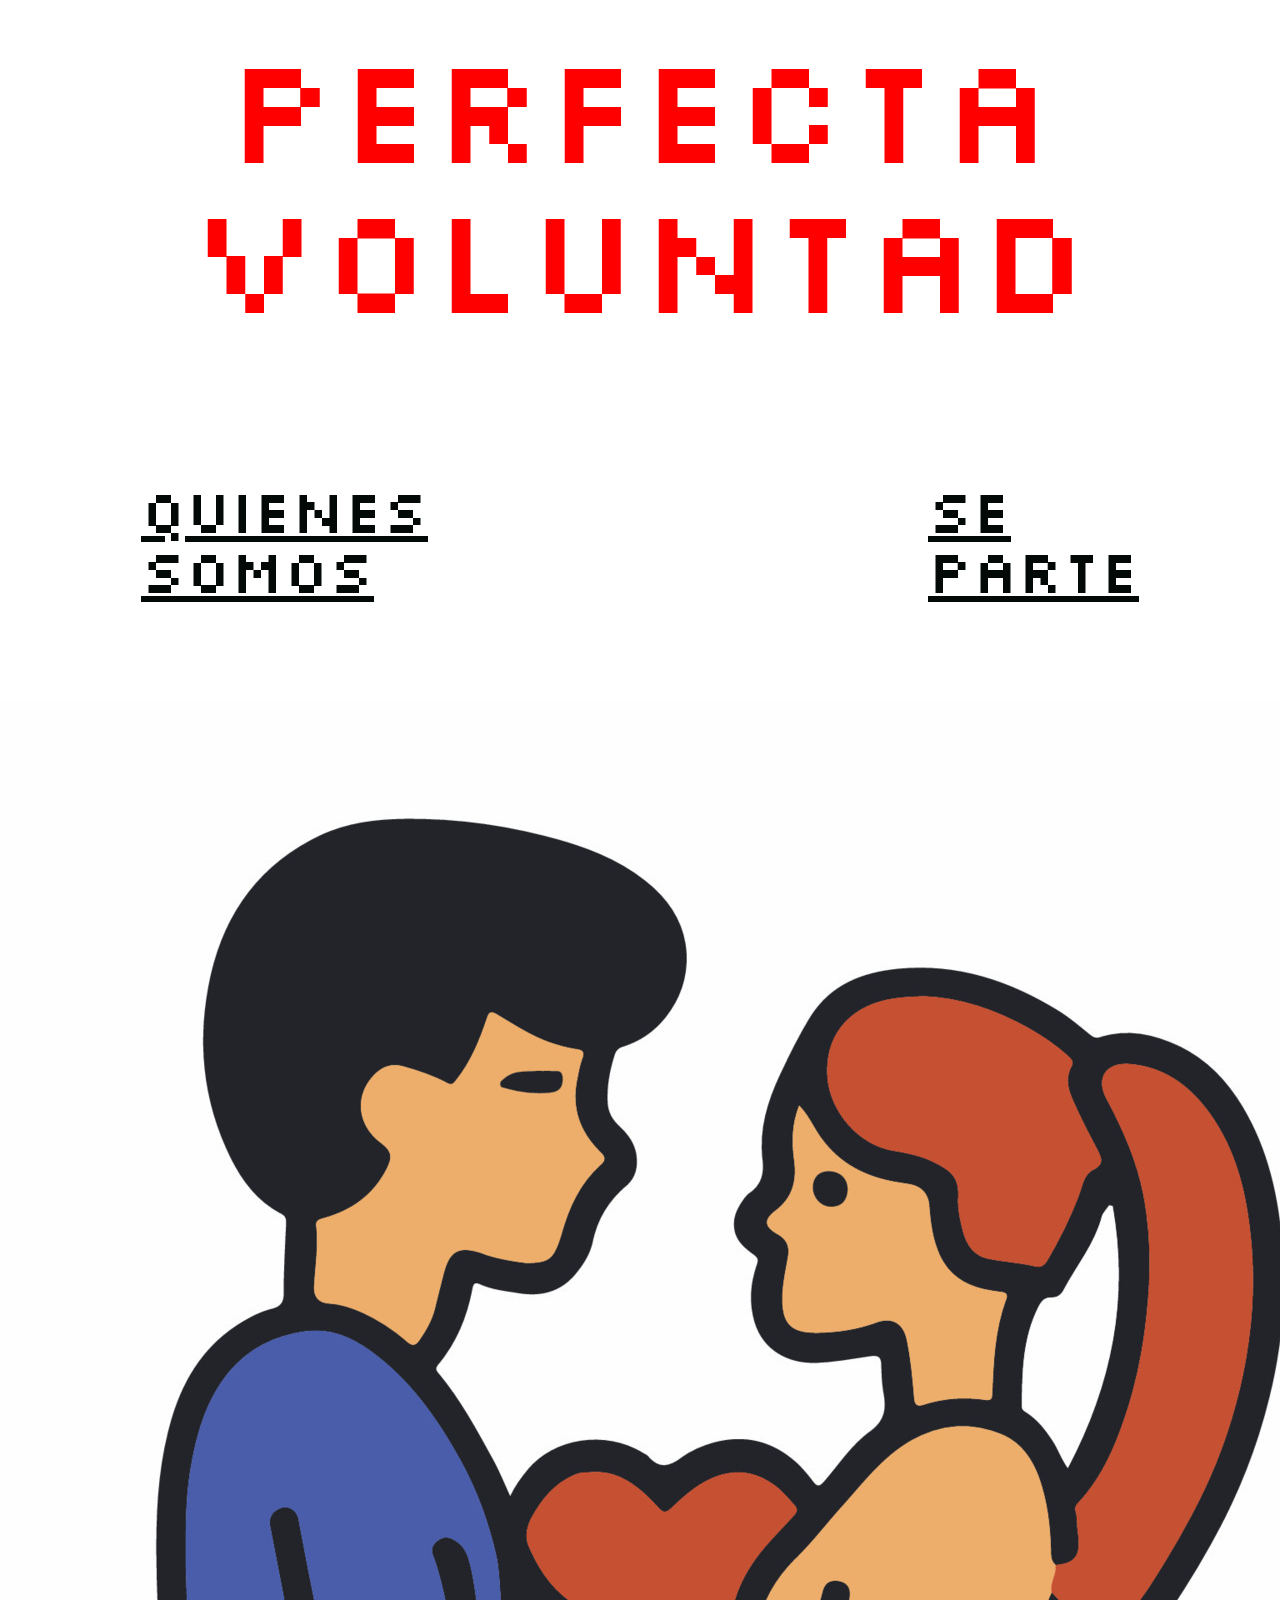
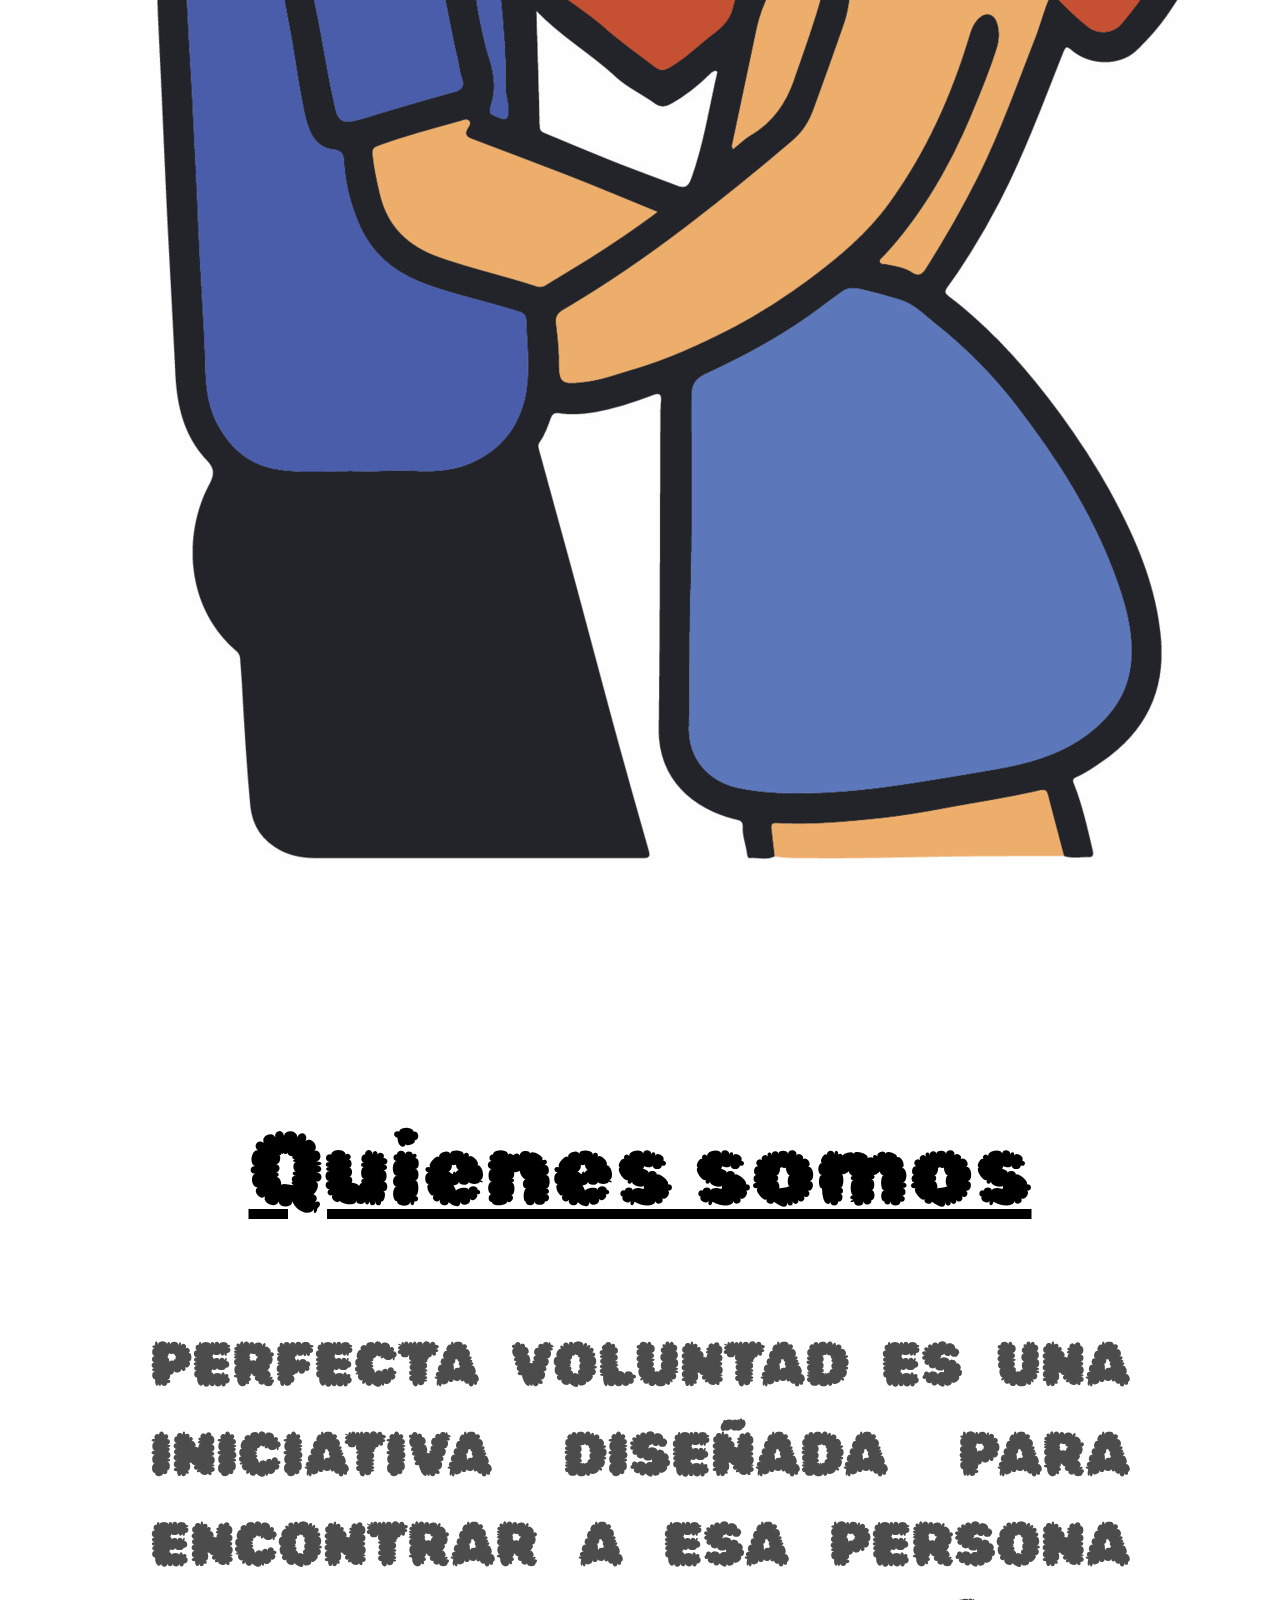
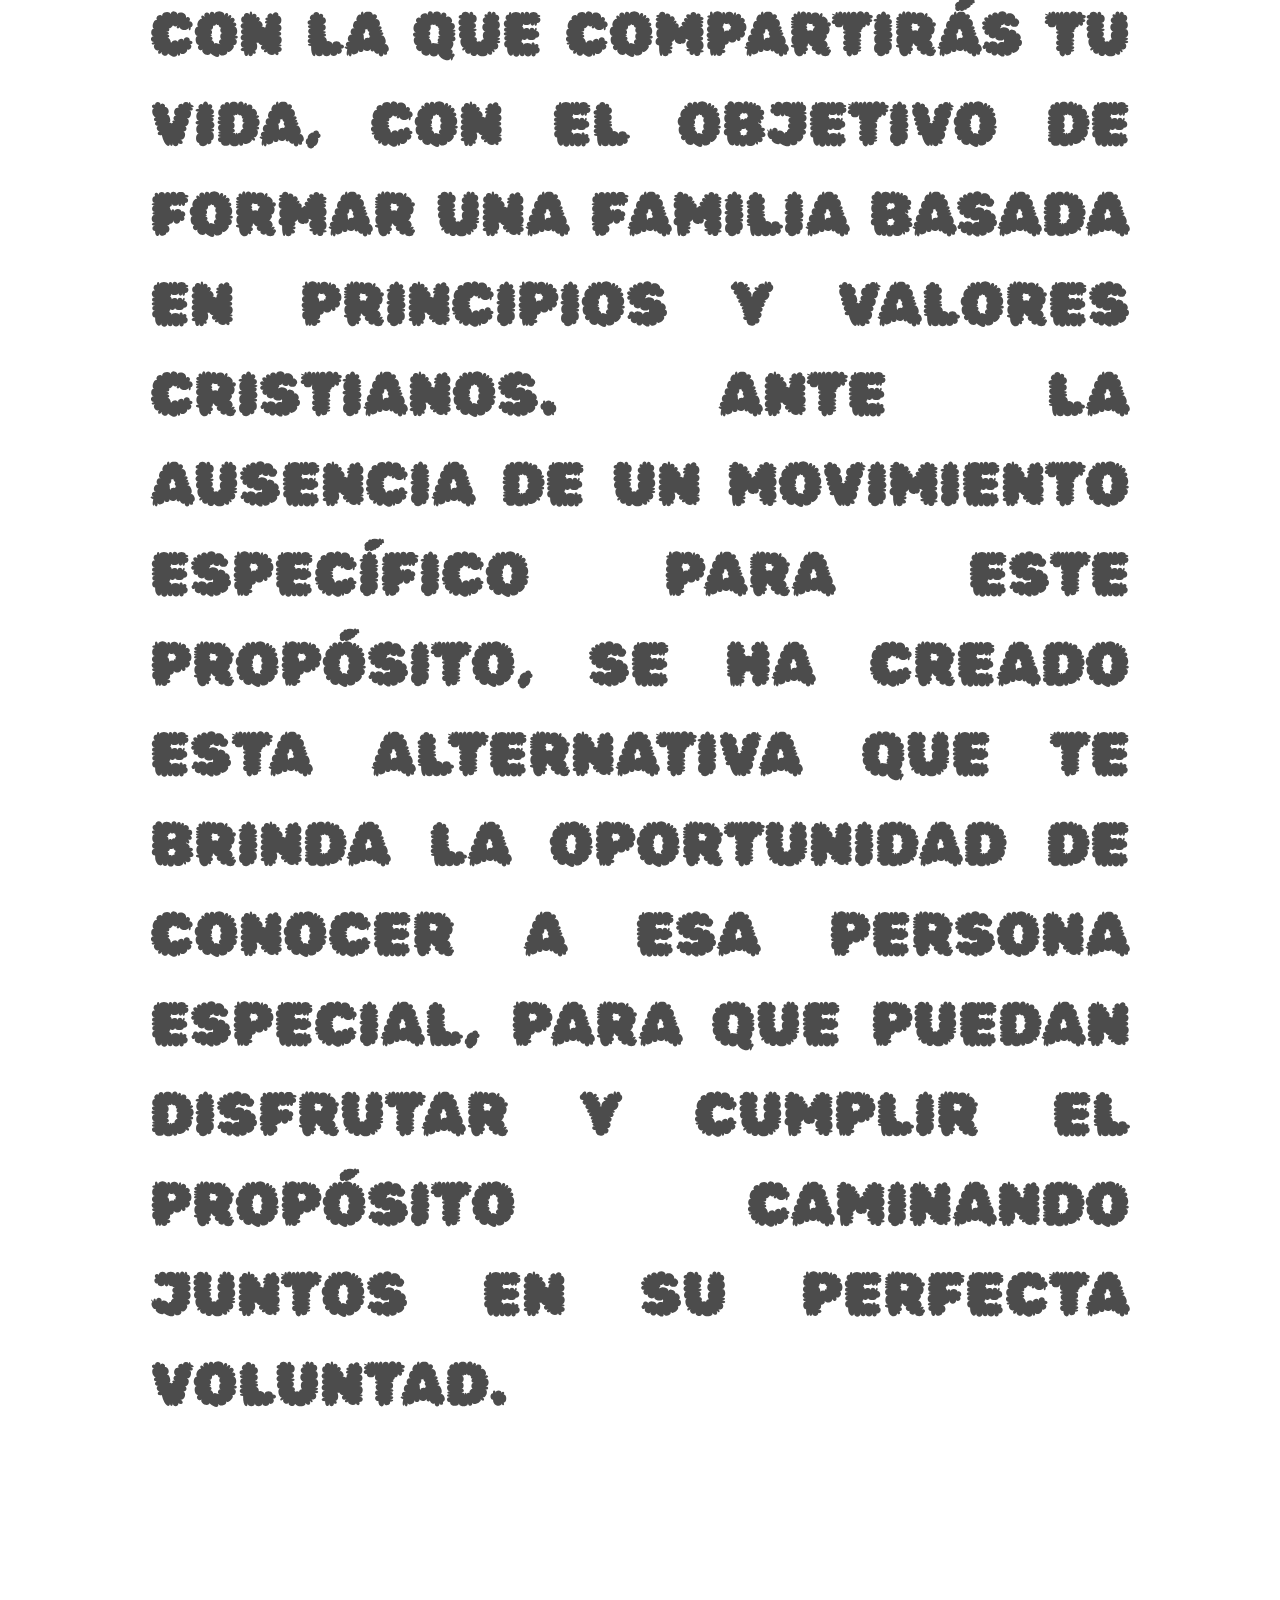
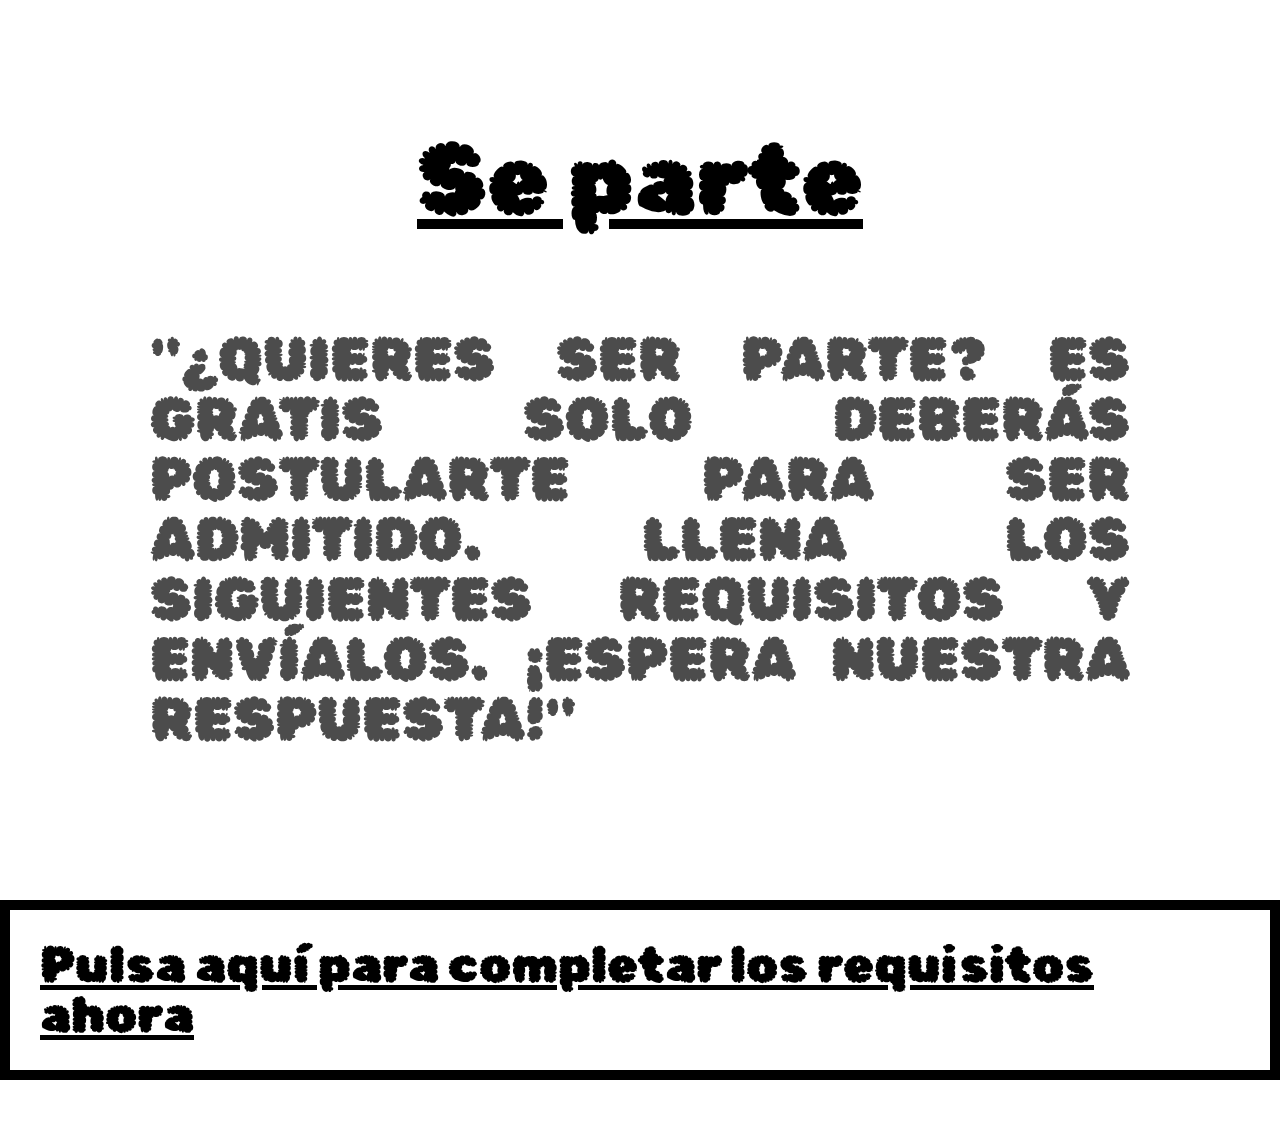
<file: index.html>
<!DOCTYPE html>
<html lang="es">
<head>
    <meta charset="UTF-8">
    <meta name="viewport" content="width=device-width, initial-scale=1.0">
    <link rel="stylesheet" href="reset.css">
    <link rel="stylesheet" href="stylo.css">
    <link rel="preconnect" href="https://fonts.googleapis.com">
    <link rel="preconnect" href="https://fonts.gstatic.com" crossorigin>
    <link href="https://fonts.googleapis.com/css2?family=Silkscreen:wght@400;700&display=swap" rel="stylesheet">
    <link rel="preconnect" href="https://fonts.googleapis.com">
    <link rel="preconnect" href="https://fonts.googleapis.com">
    <link rel="preconnect" href="https://fonts.gstatic.com" crossorigin>
    <link href="https://fonts.googleapis.com/css2?family=Anton&family=Rubik+Bubbles&display=swap" rel="stylesheet">
    <title>Perfecta Voluntad</title>
</head>
<body>
 <header>   
    <h1 class="titulo">Perfecta Voluntad</h1>
</header>



<div class="navegador">
    <nav>
        <ul>
            <li ><a href="#somos">Quienes Somos</a></li>
            <li><a href="#parte">Se Parte</a></li>
     
        </ul>
    </nav>
</div>    


<div class="imagen">
    <img src="img/couples-in-love-illustration-in-flat-cartoon-icon-style-free-vector.jpg" alt="imagen enamorados">
</div>    



    
<main>
<div class="quinesSomos" id="somos">
<h2>Quienes somos</h2>

<p>  
    PERFECTA VOLUNTAD ES UNA INICIATIVA DISEÑADA PARA ENCONTRAR A ESA PERSONA CON LA QUE COMPARTIRÁS TU VIDA, CON EL OBJETIVO DE FORMAR UNA FAMILIA BASADA EN PRINCIPIOS Y VALORES CRISTIANOS. ANTE LA AUSENCIA DE UN MOVIMIENTO ESPECÍFICO PARA ESTE PROPÓSITO, SE HA CREADO ESTA ALTERNATIVA QUE TE BRINDA LA OPORTUNIDAD DE CONOCER A ESA PERSONA ESPECIAL, PARA QUE PUEDAN DISFRUTAR Y CUMPLIR EL PROPÓSITO CAMINANDO JUNTOS EN SU PERFECTA VOLUNTAD.
</div>



<div class="seParte" id="parte">

<h2>Se parte</h2>



<p>"¿QUIERES SER PARTE? ES GRATIS SOLO DEBERÁS POSTULARTE PARA SER ADMITIDO. LLENA LOS SIGUIENTES REQUISITOS Y ENVÍALOS. ¡ESPERA NUESTRA RESPUESTA!"
</p>

</div>



<a href="requisitos.html" id="requisitos">Pulsa aquí para completar los requisitos ahora</a>





</main>










</body>
</html>
</file>
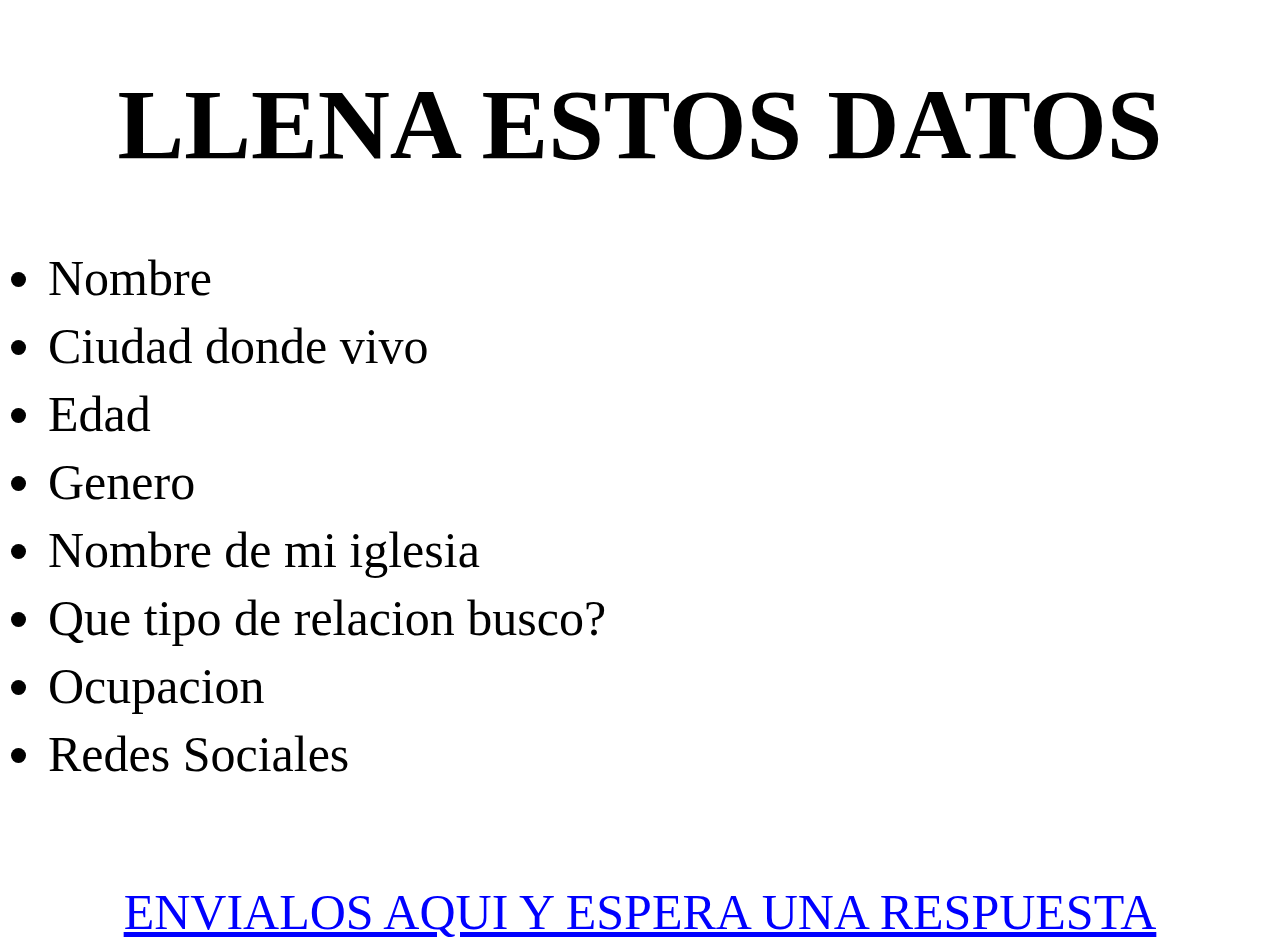
<file: requisitos.html>
<!DOCTYPE html>
<html lang="es">
<head>
    <meta charset="UTF-8">
    <meta name="viewport" content="width=device-width, initial-scale=1.0">
    <link rel="stylesheet" href="styloRequisitos.css">
    <title>requisitos</title>
</head>
<body>

<h1>LLENA ESTOS DATOS</h1>



<div class="requisitos">
<ul>
    <li>Nombre</li>
    <li>Ciudad donde vivo</li>
    <li>Edad</li>
    <li>Genero</li>
    <li>Nombre de mi iglesia</li>
    <li>Que tipo de relacion busco?</li>
    <li>Ocupacion</li> 
    <li>Redes Sociales</li>   
</ul>
</div>

<div class="link">
<a href="https://www.instagram.com/leandro.s.carta/">ENVIALOS AQUI Y ESPERA UNA RESPUESTA</a>
</div>
    
</body>
</html>
</file>
<file: stylo.css>
body {
    font-family: "Silkscreen", sans-serif;
    font-weight: 400;
    font-style: normal;
    color: rgb(255, 0, 0);
}

.titulo {
    text-align: center;
    margin-top: 30px;
    font-size: 150px;
}




.navegador{
    display: flex;    
    justify-content: center;
    margin-top: 150px;
}

.navegador nav ul {  
    display: flex; /* Aplica display flex al elemento <ul> dentro del <nav> */
    list-style: none; /* Quita los puntos de la lista */
  justify-content: center;
}

.navegador nav ul li {  
    font-size: 60px;   
    margin-right: 250px;  
    margin-left: 250px;
    
}


ul li a{
    color: rgb(2, 9, 7);
}


ul li a:hover{
    color: rgb(213, 28, 176);
}




.imagen{
    display: flex;
    align-items: center;
    justify-content: center;
    margin-top: 100px;
}



.quinesSomos h2{
    font-family: "Rubik Bubbles", system-ui;
    color: black;
    display: flex;
  text-decoration: underline;
    justify-content: center;
   align-items: center;
    font-size: 100px;
    margin-top: 100px;
    margin-bottom: 100px;
}

.quinesSomos p {
    font-family: "Rubik Bubbles", system-ui;
    color: rgb(76, 76, 76);
    display: flex;
    line-height: 1.5;
    text-align: justify;
    align-items: center;
    justify-content: center;
    font-size: 60px;
    margin-right: 150px;
    margin-left: 150px;
}



.seParte h2{
    font-family: "Rubik Bubbles", system-ui;
    color: black;
    display: flex;
  text-decoration: underline;
    justify-content: center;
   align-items: center;
    font-size: 100px;
    margin-top: 300px;
    margin-bottom: 100px;
}


.seParte p {
   
    font-family: "Rubik Bubbles", system-ui;
    font-weight: 400;
    font-style: normal;     
    color: rgb(76, 76, 76);
    display: flex;
    text-align: justify;
    align-items: center;
    justify-content: center;
    font-size: 60px;
    margin-right: 150px;
    margin-left: 150px;
}


#requisitos{ 
    font-family: "Rubik Bubbles", system-ui;
    border: 10px solid black;
    display: flex;
    margin-top: 150px;
    margin-bottom: 50px;
    justify-content: center;
    color: rgb(0, 0, 0);
    font-size: 50px;
    padding: 30px;
}


#requisitos:hover{
color: rgb(230, 13, 241);
    font-size: 55px;
}

@media (max-width: 1050px) {

    .titulo{
    display: flex;
    font-size: 20px;
    text-align: center;
    align-items: center;
    justify-content: center;
}


.titulo h1{
    display: flex;
    justify-content: center;
    align-items: center;
    text-align: center;
}
  

    .navegador nav ul li {
        display: flex;
        font-size: 20px;
        align-items: center;
        justify-content: center;
        margin-right: 30px;
        margin-left: 30px;
    }




.imagen img {
    width: 30%;
}


.quinesSomos h2{
    font-size: 20px;
    margin-bottom: 30px;
}



.quinesSomos p{
    font-size: 20px;
    margin-right: 20px;
    margin-left: 20px;
margin-bottom: 30px;
} 







.seParte h2 {
    font-size: 20px;
    margin-bottom: 30px;
    margin-top: 10px;
 }


.seParte p {
    font-size: 20px;
    margin-right: 20px;
    margin-left: 20px;
} 



#requisitos{ 
    font-family: "Rubik Bubbles", system-ui;
    border: 5px solid black;
    display: flex;
    margin-top: 50px;
    margin-bottom: 30px;
    justify-content: center;
    color: rgb(193, 13, 13);
    font-size: 15px;
    padding: 5px;
    text-align: center;
}


}
</file>
<file: styloRequisitos.css>
h1{
    font-size: 100px;
    text-align: center;
}




ul li{
    font-size: 50px;
    margin-bottom: 10px;
}


ul {
    margin-bottom: 100px;
}


.link{
    text-align: center;
}

a{justify-content: center;
    color: blue;
    font-size: 50px;
}


@media screen and (max-width: 1024px){
    h1{
        font-size: 50px;
        text-decoration: underline;
        margin-top: 50px;
        margin-bottom: 150px;
    }
}
</file>
